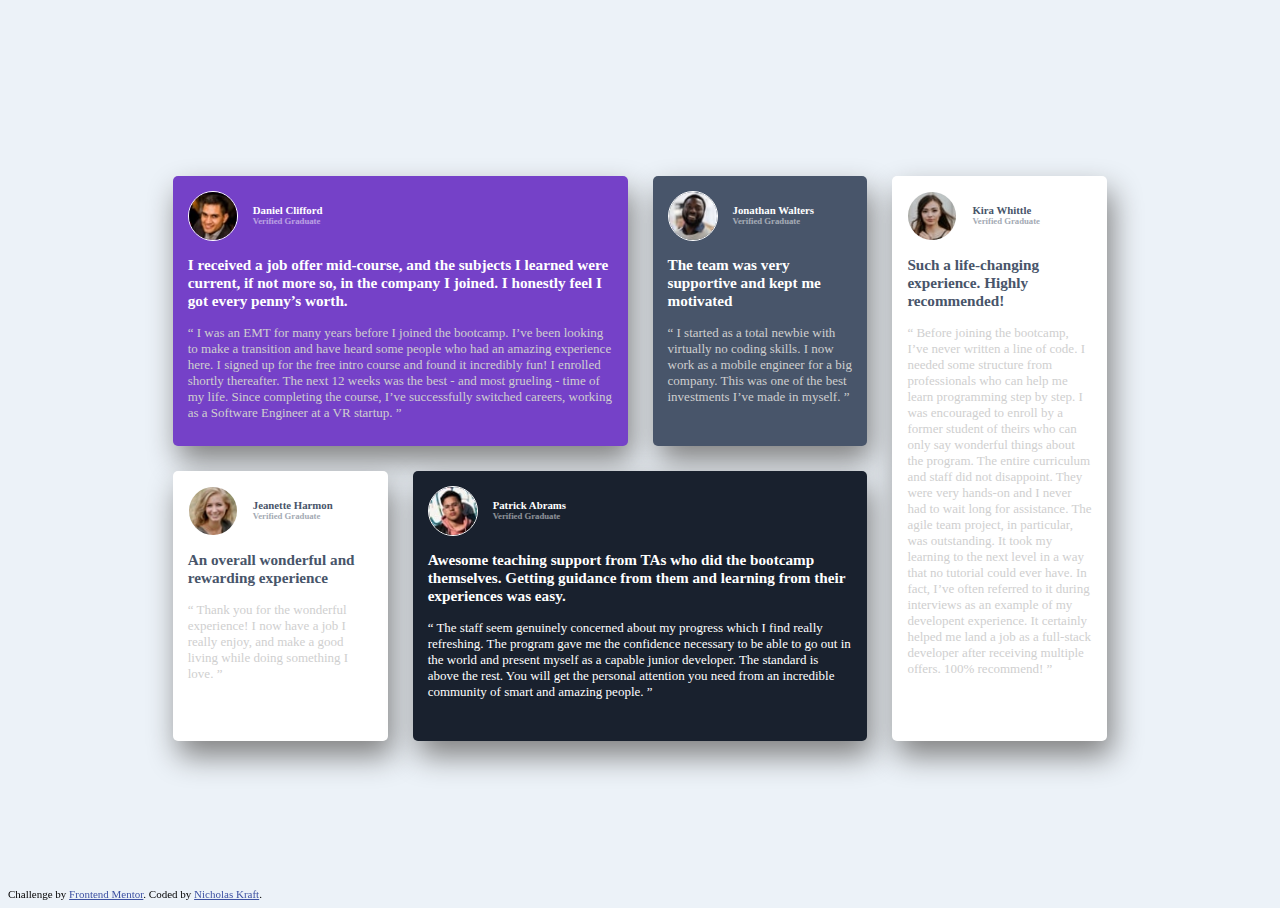
<file: index.html>
<!DOCTYPE html>
<html lang="en">
<head>
  <meta charset="UTF-8">
  <meta name="viewport" content="width=device-width, initial-scale=1.0"> <!-- displays site properly based on user's device -->

  <link rel="stylesheet" href="style.css">

  <link rel="icon" type="image/png" sizes="32x32" href="./images/favicon-32x32.png">
  
  <title>Frontend Mentor | Testimonials Grid Section</title>

  <!-- Feel free to remove these styles or customise in your own stylesheet 👍 -->
  <style>
    .attribution { font-size: 11px; text-align: center; }
    .attribution a { color: hsl(228, 45%, 44%); }
  </style>
</head>
<body>
  <div class="flex-container">
    <div class="t-container">
      <div class="t-item" id="Daniel-Clifford">
        <div class="t-item-head">
          <img src="images/image-daniel.jpg" alt="photo not supported" class="prof-pic">
          <div class="info">  
            <h5 class="name">Daniel Clifford</h5>
            <h6 class="status">Verified Graduate</h6>
          </div>
        </div>

        <h3 class="statement-big">
          I received a job offer mid-course, and the subjects I learned were current, if not more so, 
          in the company I joined. I honestly feel I got every penny’s worth.
        </h3>

        <p class="statement-main">
          “ I was an EMT for many years before I joined the bootcamp. I’ve been looking to make a 
          transition and have heard some people who had an amazing experience here. I signed up 
          for the free intro course and found it incredibly fun! I enrolled shortly thereafter. 
          The next 12 weeks was the best - and most grueling - time of my life. Since completing 
          the course, I’ve successfully switched careers, working as a Software Engineer at a VR startup. ”
        </p>
      </div>

      <div class="t-item" id="Jonathan-Walters">
        <div class="t-item-head">
          <img src="images/image-jonathan.jpg" alt="photo not supported" class="prof-pic">
          <div class="info">
            <h5 class="name">Jonathan Walters</h5>
            <h6 class="status">Verified Graduate</h6>
          </div>
        </div>

        <h3 class="statement-big">
          The team was very supportive and kept me motivated
        </h3>

        <p class="statement-main">
          “ I started as a total newbie with virtually no coding skills. I now work as a mobile engineer 
          for a big company. This was one of the best investments I’ve made in myself. ”
        </p>
      </div>

      <div class="t-item" id="Jeanette-Harmon">
        <div class="t-item-head">
          <img src="images/image-jeanette.jpg" alt="photo not supported" class="prof-pic">
          <div class="info">
            <h5 class="name">Jeanette Harmon</h5>
            <h6 class="status">Verified Graduate</h6>
          </div>
        </div>
        
        <h3 class="statement-big">
          An overall wonderful and rewarding experience
        </h3>

        <p class="statement-main">
          “ Thank you for the wonderful experience! I now have a job I really enjoy, and make a good living 
          while doing something I love. ”
      </p>
      </div>

      <div class="t-item" id="Patrick-Abrams">
        <div class="t-item-head">
          <img src="images/image-patrick.jpg" alt="photo not supported" class="prof-pic">
          <div class="info">
            <h5 class="name">Patrick Abrams</h5>
            <h6 class="status">Verified Graduate</h6>
          </div>
        </div>

        <h3 class="statement-big">
          Awesome teaching support from TAs who did the bootcamp themselves. Getting guidance from them and 
          learning from their experiences was easy.
        </h3>

        <p class="statement-main"></p>
          “ The staff seem genuinely concerned about my progress which I find really refreshing. The program 
          gave me the confidence necessary to be able to go out in the world and present myself as a capable 
          junior developer. The standard is above the rest. You will get the personal attention you need from 
          an incredible community of smart and amazing people. ”
        </p>
      </div>

      <div class="t-item" id="Kira-Whittle">
        <div class="t-item-head">
          <img src="images/image-kira.jpg" alt="photo not supported" class="prof-pic">
          <div class="info">
            <h5 class="name">Kira Whittle</h5>
            <h6 class="status">Verified Graduate</h6>
          </div>
        </div>

        <h3 class="statement-big">
          Such a life-changing experience. Highly recommended!
        </h3>

        <p class="statement-main">
          “ Before joining the bootcamp, I’ve never written a line of code. I needed some structure from 
          professionals who can help me learn programming step by step. I was encouraged to enroll by a former 
          student of theirs who can only say wonderful things about the program. The entire curriculum and staff 
          did not disappoint. They were very hands-on and I never had to wait long for assistance. The agile team 
          project, in particular, was outstanding. It took my learning to the next level in a way that no tutorial 
          could ever have. In fact, I’ve often referred to it during interviews as an example of my developent 
          experience. It certainly helped me land a job as a full-stack developer after receiving multiple offers. 
          100% recommend! ”
        </p>
      </div>
    </div>
  </div>
  <div class="attribution">
    Challenge by <a href="https://www.frontendmentor.io?ref=challenge" target="_blank">Frontend Mentor</a>. 
    Coded by <a href="#">Nicholas Kraft</a>.
  </div>
</body>
</html>
</file>
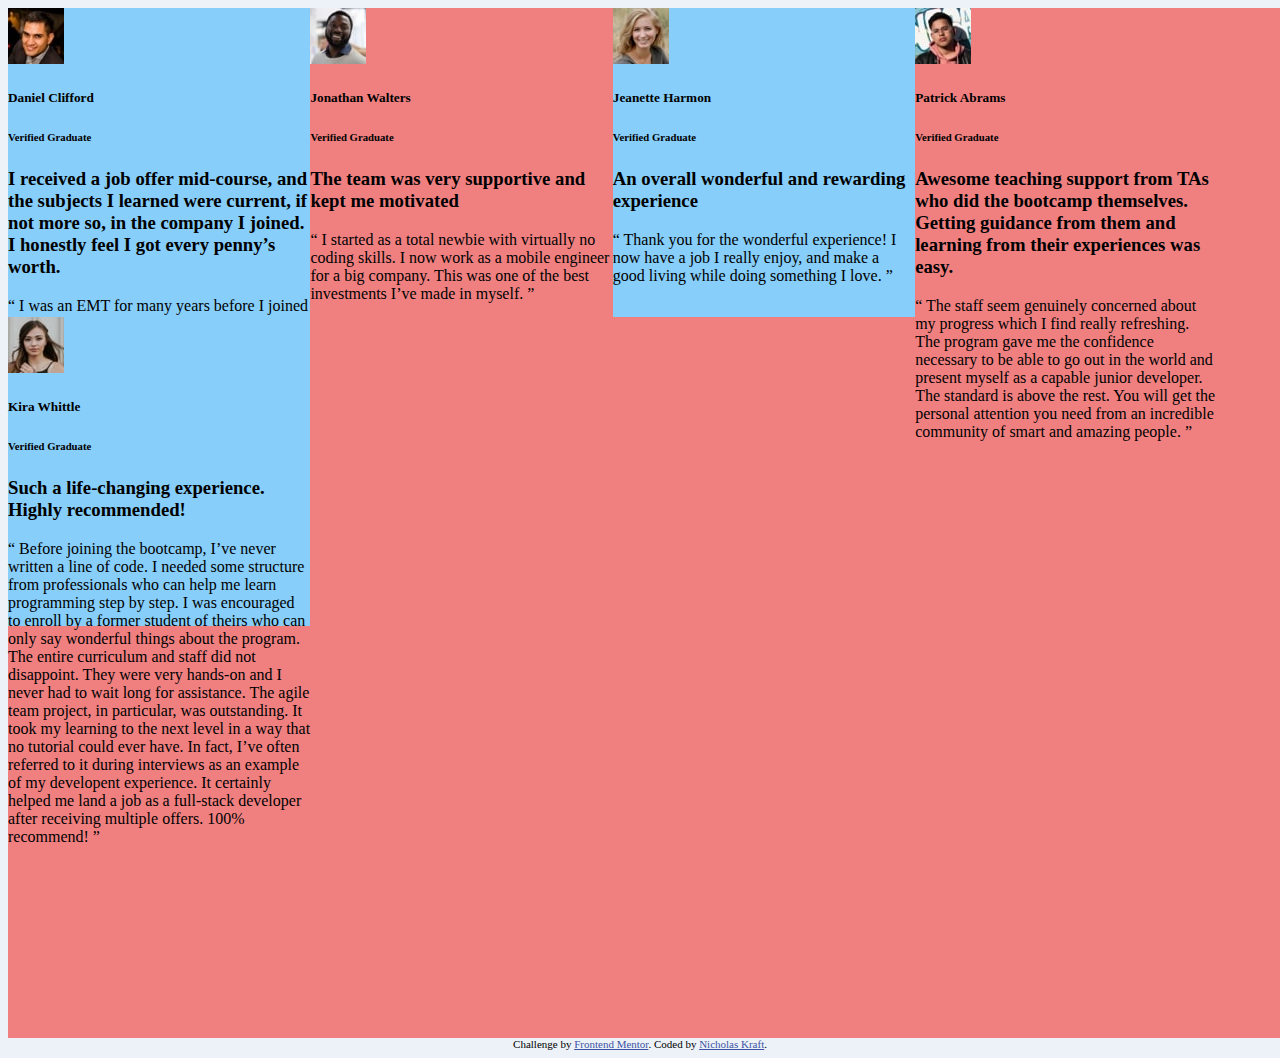
<file: testimonials-grid-section-main/index.html>
<!DOCTYPE html>
<html lang="en">
<head>
  <meta charset="UTF-8">
  <meta name="viewport" content="width=device-width, initial-scale=1.0"> <!-- displays site properly based on user's device -->

  <link rel="stylesheet" href="style.css">

  <link rel="icon" type="image/png" sizes="32x32" href="./images/favicon-32x32.png">
  
  <title>Frontend Mentor | Testimonials Grid Section</title>

  <!-- Feel free to remove these styles or customise in your own stylesheet 👍 -->
  <style>
    .attribution { font-size: 11px; text-align: center; }
    .attribution a { color: hsl(228, 45%, 44%); }
  </style>
</head>
<body>

  <div class="t-container">
    <div class="t-item" id="Daniel-Clifford">
      <div class="t-item-head">
        <img src="images/image-daniel.jpg" alt="photo not supported" class="prof-pic">
        <h5 class="t-name">Daniel Clifford</h5>
        <h6 class="t-grad">Verified Graduate</h6>
      </div>

      <h3 class="t-statement-big">
        I received a job offer mid-course, and the subjects I learned were current, if not more so, 
        in the company I joined. I honestly feel I got every penny’s worth.
      </h3>

      <p class="t-statement-main">
        “ I was an EMT for many years before I joined the bootcamp. I’ve been looking to make a 
        transition and have heard some people who had an amazing experience here. I signed up 
        for the free intro course and found it incredibly fun! I enrolled shortly thereafter. 
        The next 12 weeks was the best - and most grueling - time of my life. Since completing 
        the course, I’ve successfully switched careers, working as a Software Engineer at a VR startup. ”
      </p>
    </div>

    <div class="t-item" id="Jonathan Walters">
      <div class="t-item-head">
        <img src="images/image-jonathan.jpg" alt="photo not supported" class="prof-pic">
        <h5 class="t-name">Jonathan Walters</h5>
        <h6 class="t-grad">Verified Graduate</h6>
      </div>

      <h3 class="t-statement-big">
        The team was very supportive and kept me motivated
      </h3>

      <p class="t-statement-main">
        “ I started as a total newbie with virtually no coding skills. I now work as a mobile engineer 
        for a big company. This was one of the best investments I’ve made in myself. ”
      </p>
    </div>

    <div class="t-item" id="Jeanette Harmon">
      <div class="t-item-head">
        <img src="images/image-jeanette.jpg" alt="photo not supported" class="prof-pic">
        <h5 class="t-name">Jeanette Harmon</h5>
        <h6 class="t-grad">Verified Graduate</h6>
      </div>
      
      <h3 class="t-statement-big">
        An overall wonderful and rewarding experience
      </h3>

      <p class="t-statement-main">
        “ Thank you for the wonderful experience! I now have a job I really enjoy, and make a good living 
        while doing something I love. ”
    </p>
    </div>

    <div class="t-item" id="Patrick Abrams">
      <div class="t-item-head">
        <img src="images/image-patrick.jpg" alt="photo not supported" class="prof-pic">
        <h5 class="t-name">Patrick Abrams</h5>
        <h6 class="t-grad">Verified Graduate</h6>
      </div>

      <h3 class="t-statement-big">
        Awesome teaching support from TAs who did the bootcamp themselves. Getting guidance from them and 
        learning from their experiences was easy.
      </h3>

      <p class="t-statement-main"></p>
        “ The staff seem genuinely concerned about my progress which I find really refreshing. The program 
        gave me the confidence necessary to be able to go out in the world and present myself as a capable 
        junior developer. The standard is above the rest. You will get the personal attention you need from 
        an incredible community of smart and amazing people. ”
      </p>
    </div>

    <div class="t-item" id="Kira Whittle">
      <div class="t-item-head">
        <img src="images/image-kira.jpg" alt="photo not supported" class="prof-pic">
        <h5 class="t-name">Kira Whittle</h5>
        <h6 class="t-grad">Verified Graduate</h6>
      </div>

      <h3 class="t-statement-big">
        Such a life-changing experience. Highly recommended!
      </h3>

      <p class="t-statement-main">
        “ Before joining the bootcamp, I’ve never written a line of code. I needed some structure from 
        professionals who can help me learn programming step by step. I was encouraged to enroll by a former 
        student of theirs who can only say wonderful things about the program. The entire curriculum and staff 
        did not disappoint. They were very hands-on and I never had to wait long for assistance. The agile team 
        project, in particular, was outstanding. It took my learning to the next level in a way that no tutorial 
        could ever have. In fact, I’ve often referred to it during interviews as an example of my developent 
        experience. It certainly helped me land a job as a full-stack developer after receiving multiple offers. 
        100% recommend! ”
      </p>
    </div>
  </div>

  <div class="attribution">
    Challenge by <a href="https://www.frontendmentor.io?ref=challenge" target="_blank">Frontend Mentor</a>. 
    Coded by <a href="#">Nicholas Kraft</a>.
  </div>
</body>
</html>
</file>
<file: style.css>
/*
            ============
               General
            ============
*/

body {
    background-color: hsl(210, 46%, 95%);
    font-size: 13px;
    height: 90vh;
    
}

.flex-container {
    display: flex;
    min-width: 1100px;
    height: 100vh;
}

.t-container {
    width: 1440px;
    display: grid;
    grid-template-rows: 30% 30%;
    grid-template-columns: repeat(4, 17%);
    grid-gap: 25px;
    justify-content: center;
    align-content: center; 
}

.t-item {
    border-radius: 5px;
    color: white;
    padding: 15px;
    box-shadow: 5px 15px 30px grey;
}

/*
            ============
            .t-item-head
            ============
*/

.t-item-head {
    display: flex;
    width: 100%;
    justify-content: flex-start;
}

.t-item-head img {
    border-radius: 100px;
    border: 1px solid white;
    height: 3rem;
    width: 3rem;
}

.info {
    display: grid;
    grid-template-rows: 1fr 1fr;
    grid-template-columns: 1fr;
    height: 50px;
    align-items: center;
    margin-left: 15px;
}

.name, .status {
    margin: 0;
    padding: 0;
}

.name {
    align-self: end;
}

.status {
    align-self: start;
}

/*
            ==============
                 Post
            ==============
*/

.statement-main {
    color: hsl(0, 0%, 81%)
}

.statement-big {

}

.status {
    opacity: 50%;
}

/*
            ==============
                Cards
            ==============
*/

#Daniel-Clifford {
    grid-area: 1 / 1 / span 1 / span 2;
    background-color: hsl(263, 55%, 52%);
    
}

#Jonathan-Walters {
    grid-area: 1 / 3 / span 1 / span 1;
    background-color: hsl(217, 19%, 35%)
}

#Jeanette-Harmon {
    grid-area: 2 / 1 / span 1 / span 1;
    background-color: hsl(0, 0%, 100%);
    color: hsl(217, 19%, 35%);
}

#Patrick-Abrams {
    grid-area: 2 / 2 / span 1 / span 2;
    background-color: hsl(219, 29%, 14%);
    
}

#Kira-Whittle {
    grid-area: 1 / 4 / span 2 / span 1;
    background-color: hsl(0, 0%, 100%);
    color: hsl(217, 19%, 35%);
}

.attribution {
    position: fixed;
    bottom: 0;
}
</file>
<file: testimonials-grid-section-main/style.css>
/*
        ============
           General
        ============
*/

body {
    background-color: hsl(210, 46%, 95%)
}

.t-container {
    width: 1440px;
    display: grid;
    grid-template-rows: 30% 30%;
    grid-template-columns: repeat(4, 21%);
    background-color: lightcoral;
}

.t-container > div:nth-of-type(odd) { /*for testing*/
    background-color: lightskyblue;
}
</file>
